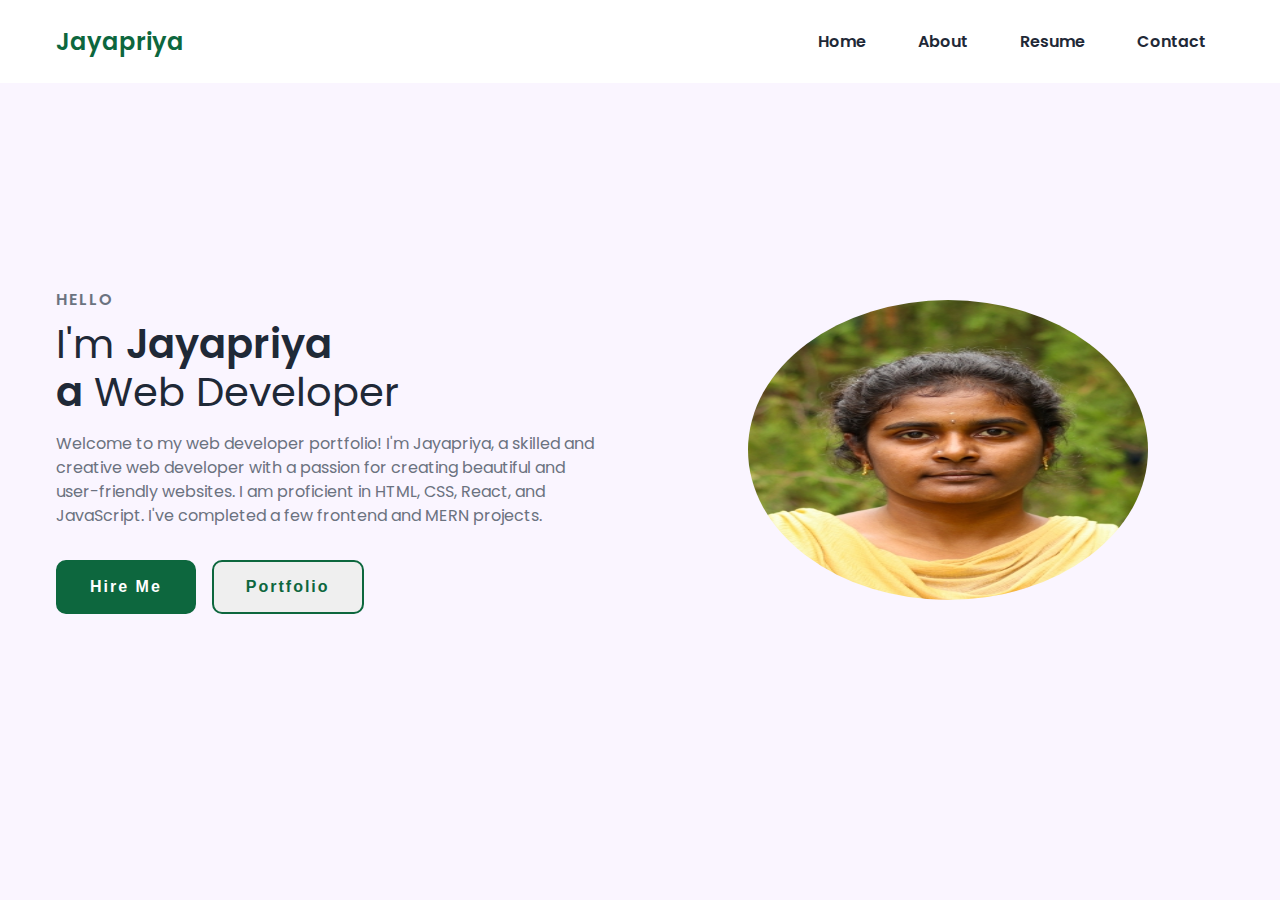
<file: index.html>
<!DOCTYPE html>
<html lang="en">
<head>
    <meta charset="UTF-8">
    <meta name="viewport" content="width=device-width, initial-scale=1.0">
    <title>Document</title>
<link rel="stylesheet" href="style.css">
</head>
<body>
    <nav>
        <div class="nav__content">
          <div class="logo"><a href="#">Jayapriya</a></div>
          <label for="check" class="checkbox">
            <i class="ri-menu-line"></i>
          </label>
          <input type="checkbox" name="check" id="check" />
          <ul>
            <li><a href="index.html">Home</a></li>
            <li><a href="about.html">About</a></li>
            <li><a href="resume.html">Resume</a></li>
            <li><a href="contact.html">Contact</a></li>
          </ul>
        </div>
      </nav>
      <section class="section">
        <div class="section__container">
          <div class="content">
            <p class="subtitle">HELLO</p>
            <h1 class="title">
              I'm <span>Jayapriya<br />a</span> Web Developer
            </h1>
            <p class="description">
                Welcome to my web developer portfolio! I'm Jayapriya, a skilled and creative web developer with a passion for creating beautiful and user-friendly websites. I am proficient in HTML, CSS, React, and JavaScript. I've completed a few frontend and MERN projects.            </p>
            <div class="action__btns">
              <button class="hire__me">Hire Me</button>
              <button class="portfolio">Portfolio</button>
            </div>
          </div>
          <div class="image">
            <img src="./img/picture.jpg" height="300px" width="100px" alt="profile" />
          </div>
        </div>
      </section>
</body>
</html>
</file>
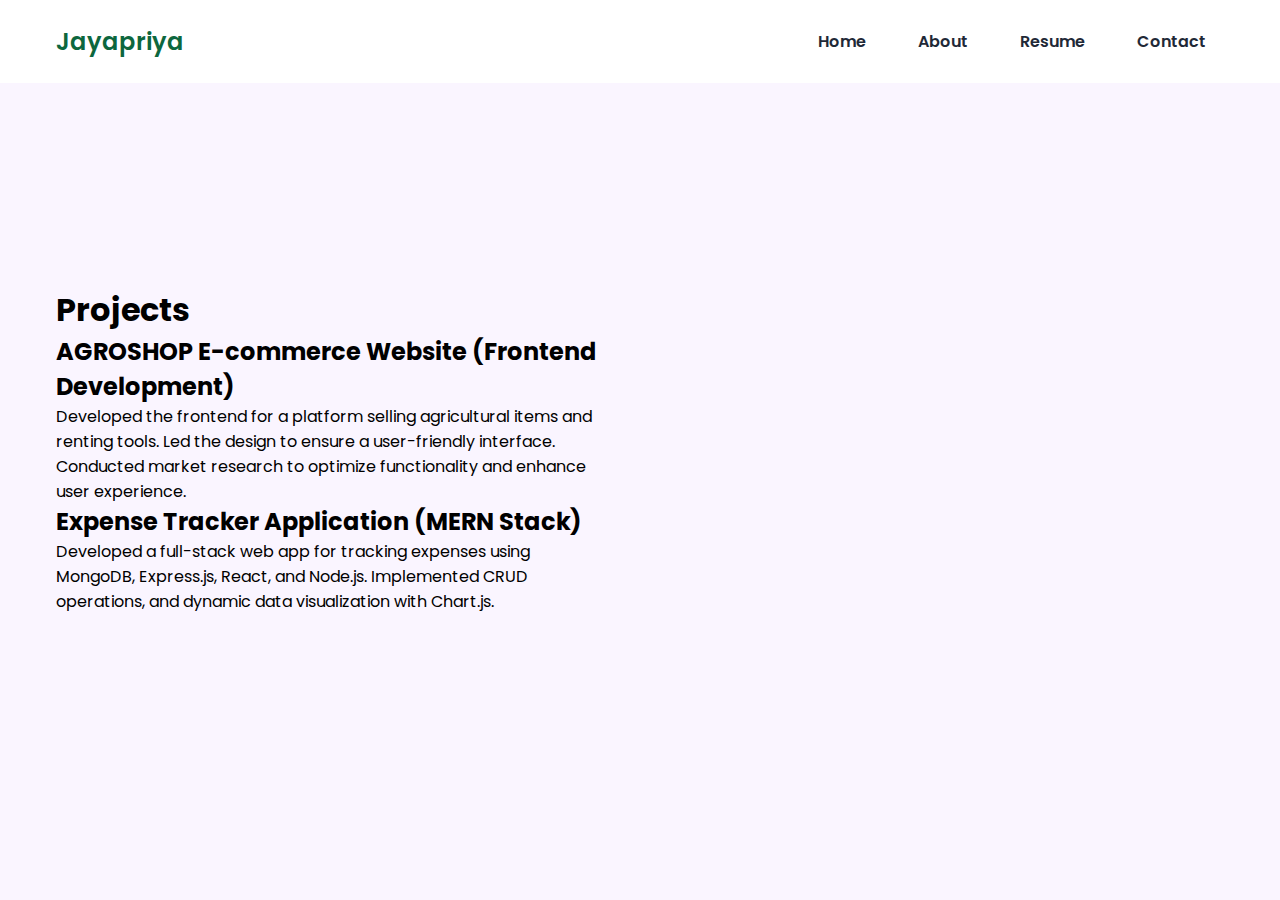
<file: about.html>
<!DOCTYPE html>
<html lang="en">
<head>
    <meta charset="UTF-8">
    <meta name="viewport" content="width=device-width, initial-scale=1.0">
    <title>Document</title>
<link rel="stylesheet" href="style.css">
</head>
<body>
    <nav>
        <div class="nav__content">
          <div class="logo"><a href="#">Jayapriya</a></div>
          <label for="check" class="checkbox">
            <i class="ri-menu-line"></i>
          </label>
          <input type="checkbox" name="check" id="check" />
          <ul>
            <li><a href="index.html">Home</a></li>
            <li><a href="about.html">About</a></li>
            <li><a href="resume.html">Resume</a></li>
            <li><a href="contact.html">Contact</a></li>
          </ul>
        </div>
      </nav>
      <section class="section">
        <div class="section__container">
          <div class="content">
            <h1>Projects</h1>
                <h2>AGROSHOP E-commerce Website (Frontend Development)</h2>
                <p>
                    Developed the frontend for a platform selling agricultural items and renting tools. Led the design to ensure a user-friendly interface. Conducted market research to optimize functionality and enhance user experience.
                </p>
                <h2>Expense Tracker Application (MERN Stack)</h2>
                <p>
                    Developed a full-stack web app for tracking expenses using MongoDB, Express.js, React, and Node.js. Implemented CRUD operations, and dynamic data visualization with Chart.js.
                </p>
            </div>
          
        </div>
          
      </section>
</body>
</html>
</file>
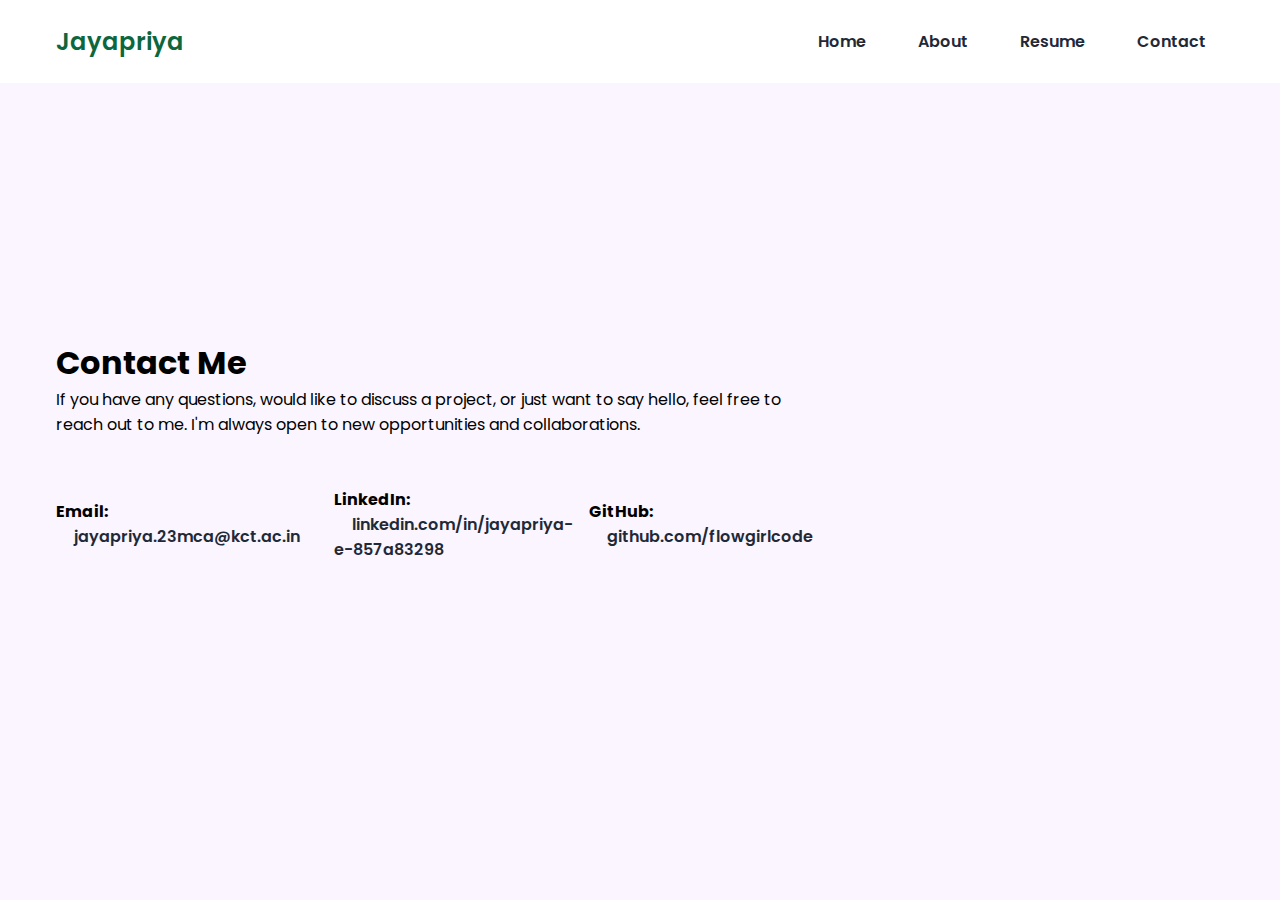
<file: contact.html>
<!DOCTYPE html>
<html lang="en">
<head>
    <meta charset="UTF-8">
    <meta name="viewport" content="width=device-width, initial-scale=1.0">
    <title>Document</title>
<link rel="stylesheet" href="style.css">
</head>
<body>
    <nav>
        <div class="nav__content">
          <div class="logo"><a href="#">Jayapriya</a></div>
          <label for="check" class="checkbox">
            <i class="ri-menu-line"></i>
          </label>
          <input type="checkbox" name="check" id="check" />
          <ul>
            <li><a href="index.html">Home</a></li>
            <li><a href="about.html">About</a></li>
            <li><a href="resume.html">Resume</a></li>
            <li><a href="contact.html">Contact</a></li>
          </ul>
        </div>
      </nav>
      <section class="section">
        <div class="section__container">
            <div class="content">
                <h1>Contact Me</h1>
                <p>If you have any questions, would like to discuss a project, or just want to say hello, feel free to reach out to me. I'm always open to new opportunities and collaborations.</p><br><br>
                <ul class="flex">
                    <li><strong>Email:</strong><br> <a href="mailto:jayapriya.23mca@kct.ac.in">jayapriya.23mca@kct.ac.in</a></li>
                    <li><strong>LinkedIn:</strong> <br><a href="https://www.linkedin.com/in/jayapriya-e-857a83298" target="_blank">linkedin.com/in/jayapriya-e-857a83298</a></li>
                    <li><strong>GitHub:</strong><br> <a href="https://github.com/flowgirlcode" target="_blank">github.com/flowgirlcode</a></li>
                </ul>
               
              </div>
            </div>
      </section>
</body>
</html>
</file>
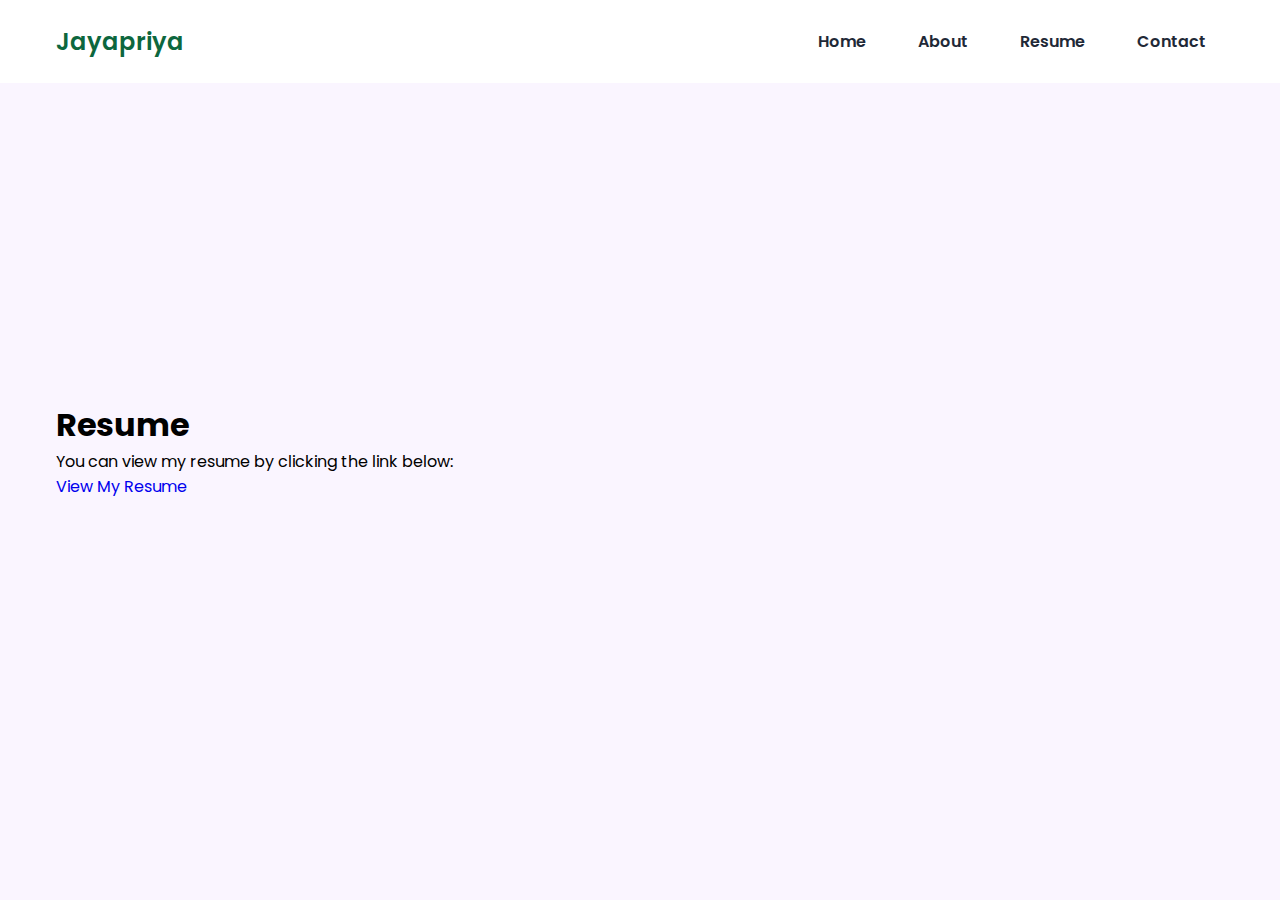
<file: resume.html>
<!DOCTYPE html>
<html lang="en">
<head>
    <meta charset="UTF-8">
    <meta name="viewport" content="width=device-width, initial-scale=1.0">
    <title>Document</title>
<link rel="stylesheet" href="style.css">
</head>
<body>
    <nav>
        <div class="nav__content">
          <div class="logo"><a href="#">Jayapriya</a></div>
          <label for="check" class="checkbox">
            <i class="ri-menu-line"></i>
          </label>
          <input type="checkbox" name="check" id="check" />
          <ul>
            <li><a href="#">Home</a></li>
            <li><a href="about.html">About</a></li>
            <li><a href="resume.html">Resume</a></li>
            <li><a href="contact.html">Contact</a></li>
          </ul>
        </div>
      </nav>
      <section class="section">
        <div class="section__container">
            <div class="content">
                <h1>Resume</h1>
                <p>You can view my resume by clicking the link below:</p>
                <a href="https://drive.google.com/file/d/1_IEcNeU4KpMJcAks-Y89sgRUeP41nsK5/view?usp=sharing">View My Resume</a>
            </div>
            
        
         
        </div>
      </section>
</body>
</html>
</file>
<file: style.css>
@import url("https://fonts.googleapis.com/css2?family=Poppins:wght@400;600;700&display=swap");

:root {
    --primary-color: #0d673e;
    --primary-color-dark: #0dfb50;
  --secondary-color: #86f2bc;
  --text-dark: #1f2937;
  --text-light: #6b7280;
  --extra-light: #faf5ff;
  --max-width: 1200px;
}

* {
  padding: 0;
  margin: 0;
  box-sizing: border-box;
}
.flex{
    display: flex;
    flex-direction: row;
}
a {
  text-decoration: none;
}

body {
  font-family: "Poppins", sans-serif;
}

nav {
  width: 100%;
  position: fixed;
  top: 0;
  left: 0;
  background-color: #ffffff;
  z-index: 99;
}

.nav__content {
  max-width: var(--max-width);
  margin: auto;
  padding: 1.5rem 1rem;
  display: flex;
  align-items: center;
  justify-content: space-between;
}

nav .logo a {
  font-size: 1.5rem;
  font-weight: 600;
  color: var(--primary-color);
  transition: 0.3s;
}
nav .logo a:hover {
  color: var(--primary-color-dark);
}

nav .checkbox {
  display: none;
}

nav input {
  display: none;
}
nav .checkbox i {
  font-size: 2rem;
  color: var(--primary-color);
  cursor: pointer;
}

ul {
  display: flex;
  align-items: center;
  gap: 1rem;
  list-style: none;
  transition: left 0.3s;
}

ul li a {
  padding: 0.5rem 1rem;
  border: 2px solid transparent;
  text-decoration: none;
  font-weight: 600;
  color: var(--text-dark);
  transition: 0.3s;
}

ul li a:hover {
  border-top-color: var(--secondary-color);
  border-bottom-color: var(--secondary-color);
  color: var(--secondary-color);
}

.section {
  background-color: var(--extra-light);
}

.section__container {
  min-height: 100vh;
  max-width: var(--max-width);
  margin: auto;
  padding: 1rem;
  display: grid;
  grid-template-columns: repeat(2, 1fr);
  gap: 4rem;
}

.content {
  display: flex;
  flex-direction: column;
  justify-content: center;
}

.subtitle {
  letter-spacing: 2px;
  color: var(--text-light);
  font-weight: 600;
  margin-bottom: 0.5rem;
}

.title {
  font-size: 2.5rem;
  font-weight: 400;
  line-height: 3rem;
  color: var(--text-dark);
  margin-bottom: 1rem;
}

.title span {
  font-weight: 600;
}

.description {
  line-height: 1.5rem;
  color: var(--text-light);
  margin-bottom: 2rem;
}

.action__btns {
  display: flex;
  gap: 1rem;
}

.action__btns button {
  font-size: 1rem;
  font-weight: 600;
  letter-spacing: 2px;
  padding: 1rem 2rem;
  outline: none;
  border: 2px solid var(--primary-color);
  border-radius: 10px;
  transition: 0.3s;
  cursor: pointer;
}

.hire__me {
  background-color: var(--primary-color);
  color: #ffffff;
}

.hire__me:hover {
  background-color: var(--primary-color-dark);
}

.portfolio {
  color: var(--primary-color);
}

.portfolio:hover {
  background-color: var(--primary-color-dark);
  color: #ffffff;
}

.image {
  display: grid;
  place-items: center;
}

.image img {
  width: min(25rem, 90%);
  border-radius: 100%;
}

@media (width < 750px) {
  nav .checkbox {
    display: block;
  }

  ul {
    position: absolute;
    width: 100%;
    height: calc(100vh - 85px);
    left: -100%;
    top: 85px;
    background-color: var(--extra-light);
    flex-direction: column;
    justify-content: center;
    gap: 3rem;
  }

  nav #check:checked ~ ul {
    left: 0;
  }

  ul li a {
    font-size: 1.25rem;
  }

  .section__container {
    padding: 10rem 1rem 5rem 1rem;
    text-align: center;
    grid-template-columns: repeat(1, 1fr);
  }

  .image {
    grid-area: 1/1/2/2;
  }

  .action__btns {
    margin: auto;
  }
}
</file>
